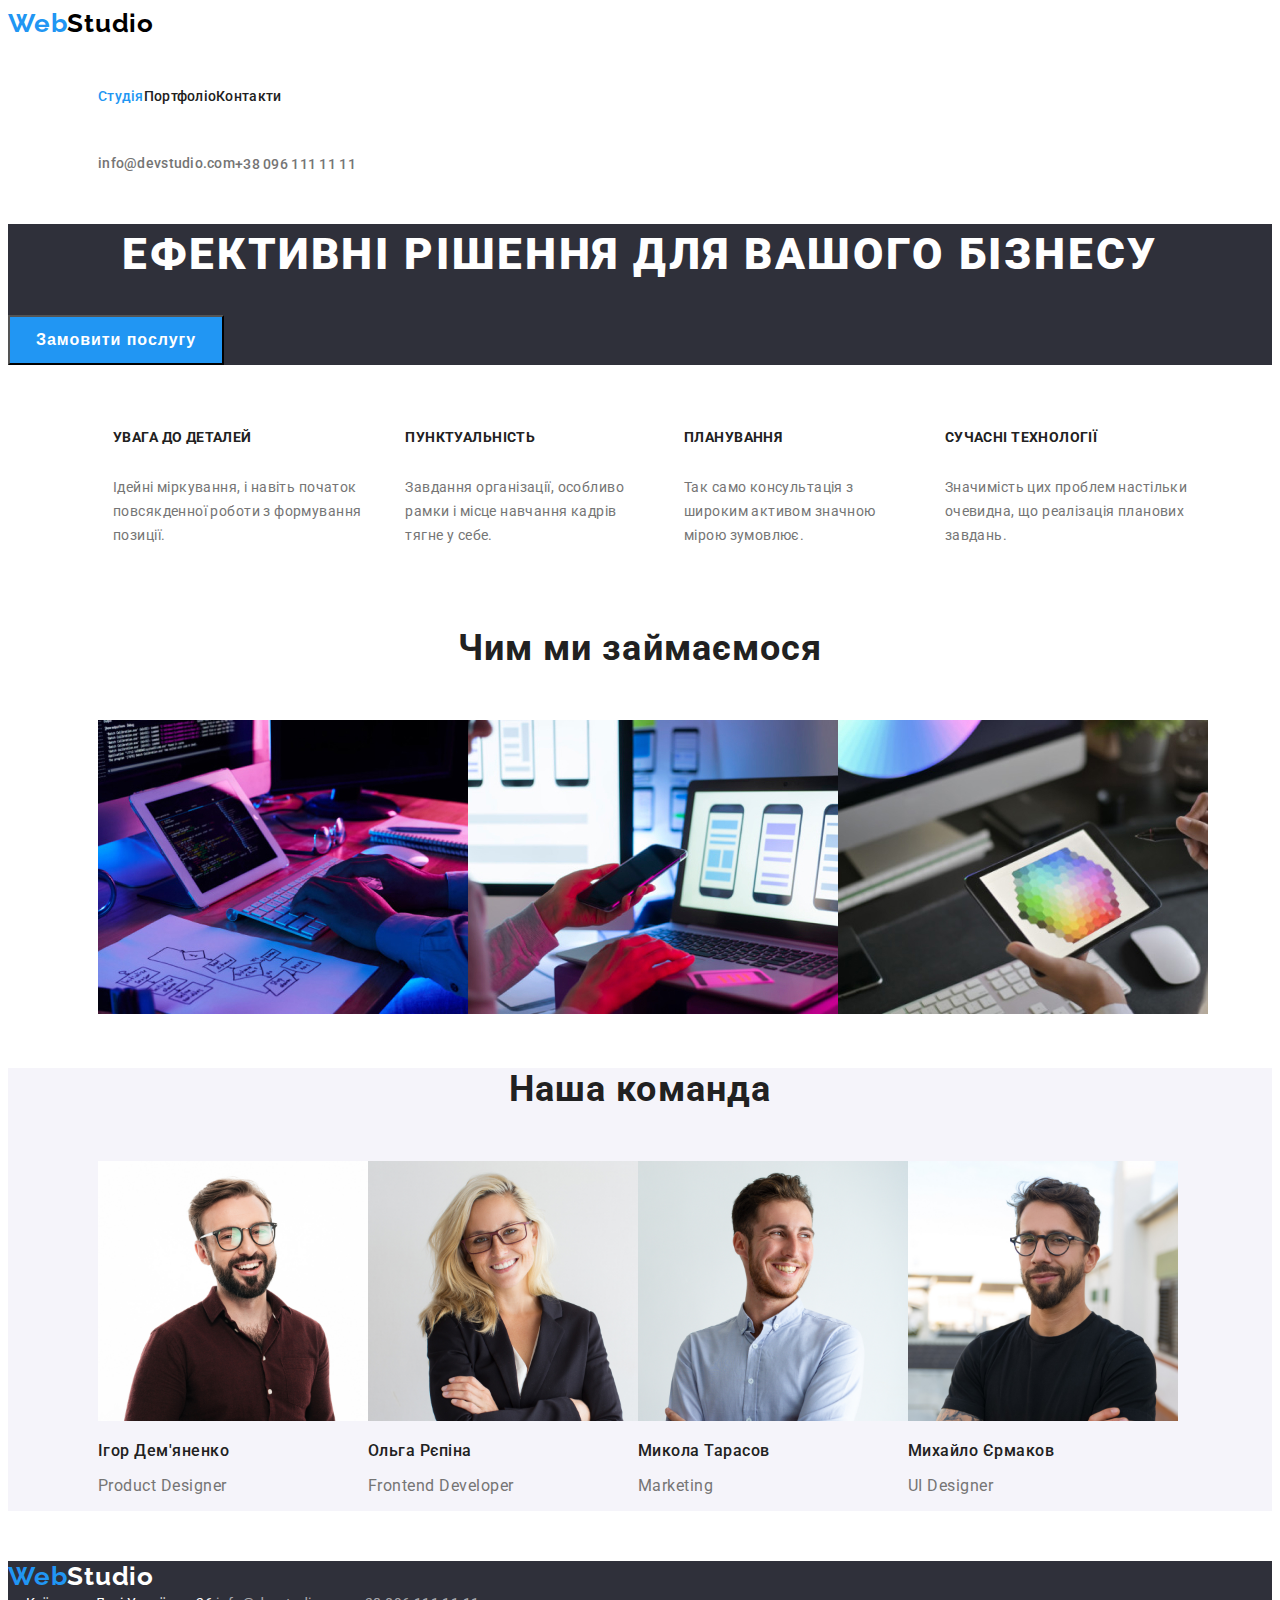
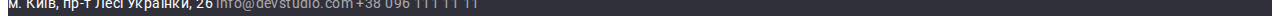
<file: index.html>
<!DOCTYPE html>
<html lang="uk">
<head>
    <meta charset="UTF-8">
    <meta http-equiv="X-UA-Compatible" content="IE=edge">
    <meta name="viewport" content="width=device-width, initial-scale=1.0">
    <title>Document</title>
    <link rel="preconnect" href="https://fonts.googleapis.com">
    <link rel="preconnect" href="https://fonts.gstatic.com" crossorigin>
    <link href="https://fonts.googleapis.com/css2?family=Raleway:wght@700&family=Roboto:wght@400;500;700;900&display=swap"
        rel="stylesheet">

     <link rel="stylesheet" href="./css/styles.css">
</head>
<body>
    <header class="header">
        <nav>
            <!--Шапка-->
            <a  class="link-logo" href=""> Web<span class="port">Studio</span> </a>
            <ul class="list">
              <li class="nav-list"><a  class="link-list current"  href="./studio.html"> Студія  </a> </li>
              <li class="nav-list" > <a class="link-list"   href="./portfolio.html"> Портфоліо  </a> </li>
              <li  class="nav-list"><a class="link-list "   href="" >Контакти</a>   </li>
            </ul>
        </nav>
        <ul class="list">
             <li class="mail"> <a  class="link-list-contacts" href="mailto:info@devstudio.com "> info@devstudio.com </a></li>
             <li class="contact-number">  <a  class="link-list-contacts"  href="tel:380961111111"> +38 096 111 11 11 </a> </li>
           
        </ul>
    </header>

    
<!--Заголовок-->
    <main>   
    <section class="men-title"> 
        <h1 class="title">Ефективні рішення для вашого бізнесу </h1>
        <button   type="button" class="button-service">Замовити послугу</button>
    </section>
    

    <section>
<!--Послуги-->
     <ul class="list">
        <li>
            <h3 class="list-title">УВАГА ДО ДЕТАЛЕЙ</h3> 
             <p class="list-text">Ідейні міркування, і навіть початок повсякденної роботи з формування позиції.</p>
        </li>

        <li>
             <h3 class="list-title">ПУНКТУАЛЬНІСТЬ</h3>
              <p class="list-text"> Завдання організації, особливо рамки і місце навчання кадрів тягне у себе.</p>
        </li>
        <li>
             <h3 class="list-title">ПЛАНУВАННЯ</h3>
              <p class="list-text">Так само консультація з широким активом значною мірою зумовлює.</p>
        </li>
         <li>
             <h3 class="list-title">СУЧАСНІ ТЕХНОЛОГІЇ</h3>
             <p class="list-text">Значимість цих проблем настільки очевидна, що реалізація планових завдань.</p>
        </li>
    </ul>
    </section>


<!--Чим ми займаэмось-->
    <section>
          <h2 class="work">Чим ми займаємося</h2>
          <ul class="list">  
            <li><img src="./images/box1.jpg" alt="створення сайту" width="370"> </li>    
            <li> <img src="./images/box2.jpg" alt="тестування на мобільних пристроях"  width="370">   </li>
            <li><img src="./images/box3.jpg" alt="вибір кольорової гами " width="370"></li>
          </ul>
     </section>

<!--Gomanda-->
     <section class="tem">
          <h2 class="work" >Наша команда</h2>
            <ul class="list">   
                <li > <img src="./images/img1.jpg" alt="дизайнер компанії" width="270">
                      <h3 class="list-comanda">Ігор Дем'яненко</h3>
                      <p class="list-profession">Product Designer</p>
                </li>
                <li >  <img src="./images/img2.jpg" alt="розробник інтерфейсу" width="270">
                       <h3 class="list-comanda" > Ольга Рєпіна </h3> 
                      <p class="list-profession" >Frontend Developer</p>  
                </li>
                <li >  <img src="./images/img6.jpg" alt="маркетолог" width="270">
                        <h3 class="list-comanda"> Микола Тарасов </h3>
                       <p class="list-profession"> Marketing </p>      
                </li>
                <li> <img src="./images/img7.jpg" alt="дизайнер інтерфейсу користувача" width="270">
                      <h3 class="list-comanda" > Михайло Єрмаков </h3> 
                     <p class="list-profession" > UI Designer </p>   
                </li>
          
            </ul>
     </section>
    </main>
    <!--Pidval-->
    <footer>
        <a class="link-logo" href=""> Web<span class="port-footer">Studio</span></a>
         <address class="address-nov">
         м. Київ, пр-т Лесі Українки, 26 
        <a  class="adress-link" href="mailto:info@devstudio.com "> info@devstudio.com </a>  
        <a class="adress-link"  href="tel:380961111111">  +38 096 111 11 11 </a> 
         </address>
   
    </footer>
</body>
</html>
</file>
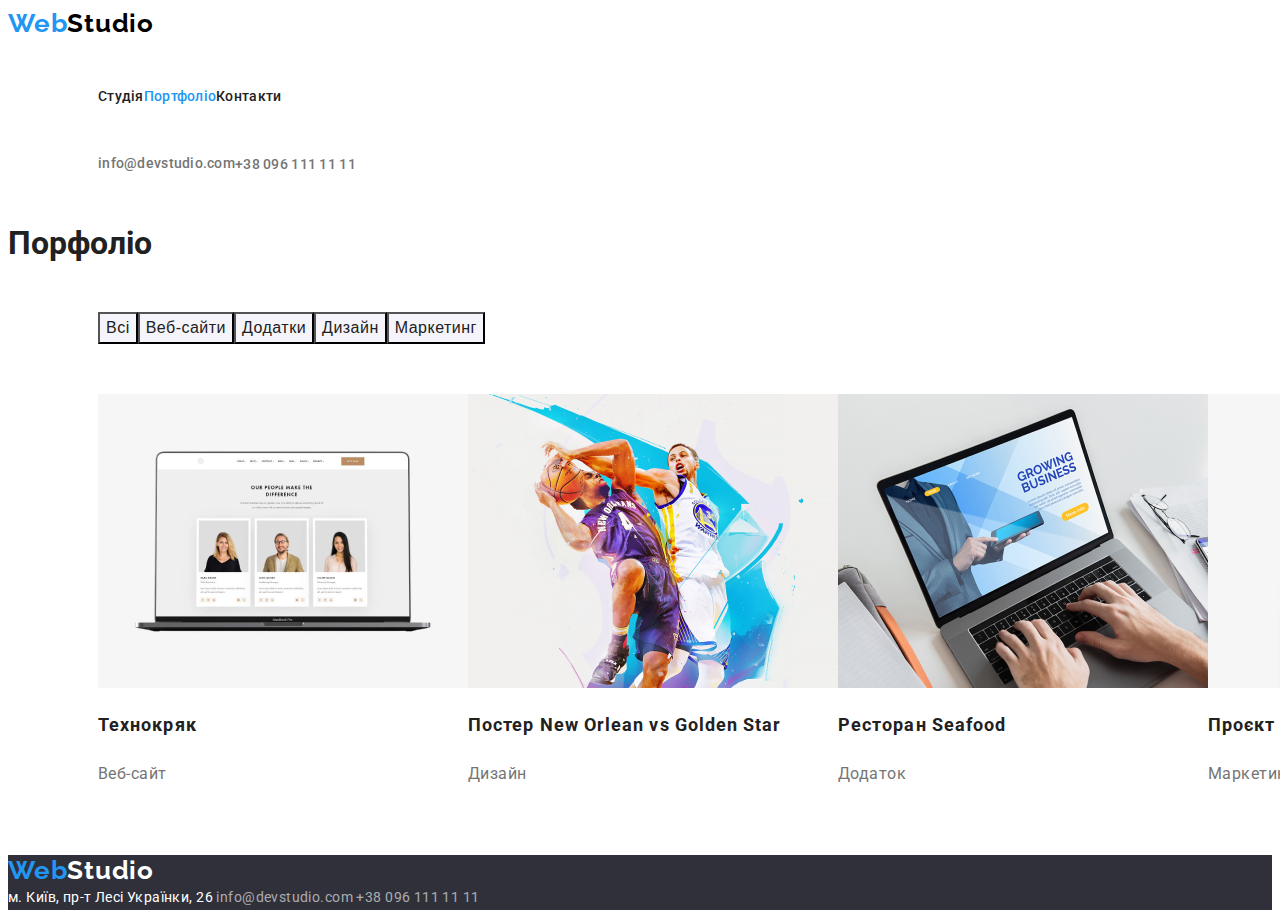
<file: portfolio.html>
<!DOCTYPE html>
<html lang="uk">

<head>
    <meta charset="UTF-8">
    <meta http-equiv="X-UA-Compatible" content="IE=edge">
    <meta name="viewport" content="width=device-width, initial-scale=1.0">
    <title>Document</title>
    <link rel="preconnect" href="https://fonts.googleapis.com">
    <link rel="preconnect" href="https://fonts.gstatic.com" crossorigin>
    <link
        href="https://fonts.googleapis.com/css2?family=Oleo+Script&family=Raleway:wght@700&family=Roboto:wght@400;500;700;900&display=swap"
        rel="stylesheet">

    <link rel="stylesheet" href="./css/styles.css">
</head>

<body>
    <header>
        <nav>
            <!--Шапка-->
            <a class="link-logo" href=""> Web<span class="port">Studio</span> </a>
            <ul class="list">
                <li class="nav-list"><a class="link-list" href="./studio.html"> Студія </a> </li>
                <li class="nav-list"> <a class="link-list current"  href="./portfolio.html"> Портфоліо </a> </li>
                <li class="nav-list"><a class="link-list"href="">Контакти</a> </li>
            </ul>
        </nav>
        <ul class="list">
            <li class="mail"> <a class="link-list-contacts"   href="mailto:info@devstudio.com "> info@devstudio.com </a></li>
            <li class="contact-number"> <a  class="link-list-contacts"  href="tel:380961111111"> +38 096 111 11 11 </a> </li>

        </ul>
    </header>

    <!--Порфоліо-->
    <main>
         <section>
        <h1> Порфоліо</h1>
         <ul class="list" >
            <li><button type="button" class="list-button ">Всі</button></li>
            <li> <button type="button"class="list-button">Веб-сайти</button></li>
            <li> <button type="button" class="list-button" >Додатки</button></li>
            <li> <button type="button" class="list-button">Дизайн</button></li>
            <li> <button type="button"class="list-button">Маркетинг</button></li>
         </ul>
        
         <ul class="list">         
              <li>
              <a class="list-portfolio" href=""> <img src="./image_portfolio/img.jpg" alt="сторінка сайту" width="370">
               <h2  class="list-porf" >Технокряк</h2>
               <p class="list-phase">Веб-сайт</p>
              </a>
           </li>
           <li > <a class="list-portfolio" href="">    <img src="./image_portfolio/img11.jpg" alt="спорт" width="370">
                 <h2 class="list-porf"> Постер New Orlean vs Golden Star</h2>
                 <p class="list-phase">Дизайн</p>
                 </a>
           </li>
           <li > 
                 <a class="list-portfolio" href="">  
                <img src="./image_portfolio/img12.jpg" alt="назва ресторану" width="370">
                <h2 class="list-porf"> Ресторан Seafood </h2>
                <p class="list-phase"> Додаток </p>
                </a>
 

            </li>
            <li > 
                <a class="list-portfolio" href=""> 
                <img src="./image_portfolio/img13.jpg" alt="навушники" width="370">
                <h2 class="list-porf"> Проєкт Prime</h2>
                <p class="list-phase"> Маркетинг </p>
                </a>


            </li>
            <li > 
                <a class="list-portfolio" href="">  
                <img src="./image_portfolio/img14.jpg" alt="коробкиа" width="370">
                <h2 class="list-porf"> Проєкт Boxes</h2>
                <p class="list-phase"> Додаток </p>
                </a>
            </li>
             <li > <a class="list-portfolio" href=""> 
                <img src="./image_portfolio/img15.jpg" alt="монітор" width="370">
                <h2 class="list-porf"> Inspiration has no Borders </h2>
                 <p class="list-phase"> Веб-сайт </p>
                 </a>
            </li>
            <li > 
                <a class="list-portfolio" href=""> 
                <img src="./image_portfolio/img16.jpg" alt="журнал" width="370">
                 <h2 class="list-porf" > Видання Limited Edition </h2>
                <p class="list-phase"> Дизайн</p>
                </a>
            </li>
            <li >
                <a class="list-portfolio" href="">  
                <img src="./image_portfolio/img17.jpg" alt="етикетка" width="370">
                <h2 class="list-porf"> Проєкт LAB </h2>
                 <p class="list-phase"> Маркетинг </p>
                 </a>
            </li>
            <li > 
                <a class="list-portfolio" href=""> 
                <img src="./image_portfolio/img18.jpg" alt="відображення додатку" width="370">
                <h2 class="list-porf"> Growing Business </h2>
                 <p class="list-phase">Додаток  </p>
                 </a>
            </li>
            
         </ul>

         </section>
    </main>
    
     <!--Pidval-->
    <footer>
       <a class="link-logo" href=""> Web<span class="port-footer">Studio</span></a>
       <address class="address-nov">
        м. Київ, пр-т Лесі Українки, 26
        <a  class="adress-link"  href="mailto:info@devstudio.com "> info@devstudio.com </a>
        <a  class="adress-link"   href="tel:380961111111"> +38 096 111 11 11 </a>
        </address>
    </footer>
</body>

</html>
</file>
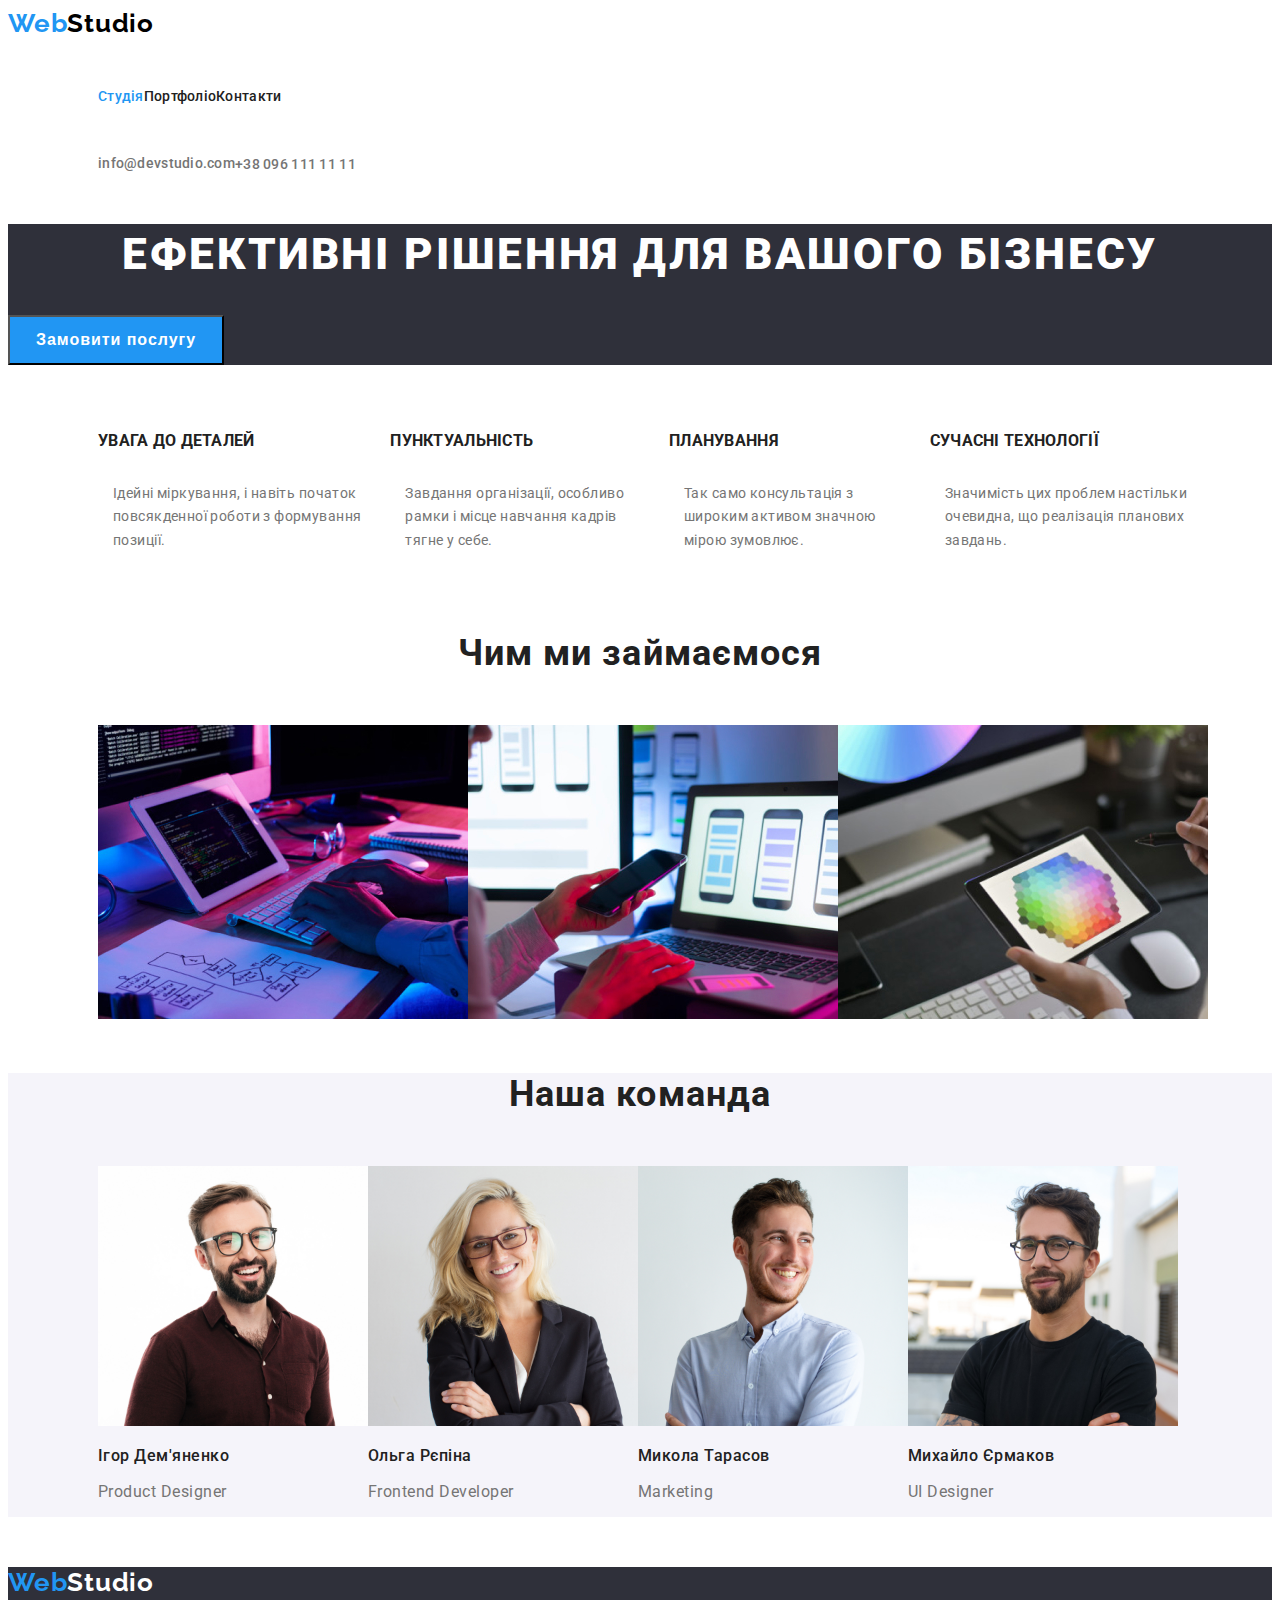
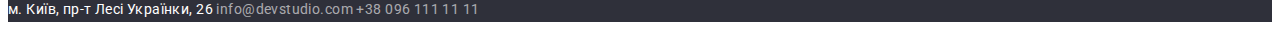
<file: studio.html>
<!DOCTYPE html>
<html lang="uk">
<head>
    <meta charset="UTF-8">
    <meta http-equiv="X-UA-Compatible" content="IE=edge">
    <meta name="viewport" content="width=device-width, initial-scale=1.0">
    <title>Document</title>
    <link rel="preconnect" href="https://fonts.googleapis.com">
    <link rel="preconnect" href="https://fonts.gstatic.com" crossorigin>
    <link href="https://fonts.googleapis.com/css2?family=Oleo+Script&family=Raleway:wght@700&family=Roboto:wght@400;500;700;900&display=swap"
        rel="stylesheet">

     <link rel="stylesheet" href="./css/styles.css">
</head>
<body>
    <header class="header">
        <nav class="nav-main">
            <!--Шапка-->
            <a  class="link-logo" href=""> Web<span class="port">Studio</span> </a>
            <ul class="list">
              <li class="nav-list"><a  class="link-list current"  href="./index.html"> Студія  </a> </li>
              <li class="nav-list" > <a class="link-list"   href="./portfolio.html"> Портфоліо  </a> </li>
              <li  class="nav-list"><a class="link-list"   href="" >Контакти</a>   </li>
            </ul>
        </nav>
        <ul class="list">
             <li class="mail"> <a  class="link-list-contacts" href="mailto:info@devstudio.com "> info@devstudio.com </a></li>
             <li class="contact-number">  <a  class="link-list-contacts"  href="tel:380961111111"> +38 096 111 11 11 </a> </li>
           
        </ul>
    </header>
  <main><!--Заголовок-->

    <section class="men-title"> 
        <h1 class="title">Ефективні рішення для вашого бізнесу </h1>
        <button  class="button-service"    type="button">Замовити послугу</button>
    </section>
    

    <section>

<!--Послуги-->
     <ul class="list">
        <li>
            <h3 list-title>УВАГА ДО ДЕТАЛЕЙ</h3> 
             <p class="list-text">Ідейні міркування, і навіть початок повсякденної роботи з формування позиції.</p>
        </li>

        <li>
             <h3 list-title >ПУНКТУАЛЬНІСТЬ</h3>
              <p class="list-text"> Завдання організації, особливо рамки і місце навчання кадрів тягне у себе.</p>
        </li>
        <li>
             <h3 list-title>ПЛАНУВАННЯ</h3>
              <p class="list-text">Так само консультація з широким активом значною мірою зумовлює.</p>
        </li>
         <li>
             <h3 list-title>СУЧАСНІ ТЕХНОЛОГІЇ</h3>
             <p class="list-text">Значимість цих проблем настільки очевидна, що реалізація планових завдань.</p>
        </li>
    </ul>
    </section>


<!--Чим ми займаэмось-->
    <section>
          <h2 class="work">Чим ми займаємося</h2>
          <ul class="list">  
            <li  list-img><img src="./images/box1.jpg" alt="створення сайту" width="370"> </li>    
            <li  list-img> <img src="./images/box2.jpg" alt="тестування на мобільних пристроях"  width="370">   </li>
            <li list-img ><img src="./images/box3.jpg" alt="вибір кольорової гами " width="370"></li>
          </ul>
     </section>

<!--Gomanda-->
     <section class="tem">
          <h2 class="work" >Наша команда</h2>
            <ul class="list">   
                <li > <img src="./images/img1.jpg" alt="дизайнер компанії" width="270">
                      <h3 class="list-comanda">Ігор Дем'яненко</h3>
                      <p class="list-profession">Product Designer</p>
                </li>
                <li >  <img src="./images/img2.jpg" alt="розробник інтерфейсу" width="270">
                       <h3 class="list-comanda" > Ольга Рєпіна </h3> 
                      <p class="list-profession" >Frontend Developer</p>  
                </li>
                <li >  <img src="./images/img6.jpg" alt="маркетолог" width="270">
                        <h3 class="list-comanda"> Микола Тарасов </h3>
                       <p class="list-profession"> Marketing </p>      
                </li>
                <li> <img src="./images/img7.jpg" alt="дизайнер інтерфейсу користувача" width="270">
                      <h3 class="list-comanda" > Михайло Єрмаков </h3> 
                     <p class="list-profession" > UI Designer </p>   
                </li>
          
            </ul>
     </section> 
    </main>
    

     
    <!--Pidval-->
    <footer>
        <a class="link-logo" href=""> Web<span class="port-footer">Studio</span> </a>
         <address class="address-nov">
         м. Київ, пр-т Лесі Українки, 26 
        <a class="adress-link"  href="mailto:info@devstudio.com "> info@devstudio.com </a>  
        <a  class="adress-link" href="tel:380961111111">  +38 096 111 11 11 </a> 
         </address>
     </footer>
</body>
</html>
</file>
<file: css/styles.css>
:root {
    --prinory-text-color:#212121;
    --accent-color:#757575;
    --logo-color:#000000;
    --tetriory-color:#ffffff;
    --prinory-backround-color:#F5F4FA;
    --accent-backround-color:#ffffff;
    --title-backround-color:#2f303a;
    --button-backround-color:#2196f3;
    --accent-lin-color:#2196F3;
  
}

body{
    font-family:'Roboto',sans-serif;
    color: var(--prinory-text-color);
     font-style: normal;
}
.link-logo{

    font-family: 'Raleway';
    font-weight: 700;
    font-size: 26px;
    line-height: 1.2;
    letter-spacing: 0.03em;
    text-decoration: none;
    color: var(--accent-lin-color);
}
.port{
        color: var(--logo-color);
}



.heder{
    position: absolute;
    background-color: var(--accent-backround-color);
     
}


.men-title{
    background-color: var(--title-backround-color);
}



.link{
    text-decoration: none;
}

.link{
        font-family: 'Raleway',sans-serif;
        font-weight: 700;
        font-size: 26px;
        line-height: 1.2;
        letter-spacing: 0.03em;
          
   }



.link-list{
    text-decoration: none;
     color:var(--prinory-text-color);
}
   
.link-list:hover,
.link-list:focus{
    color: var(--accent-lin-color)

}
.link-list.current{
    color: var(--accent-lin-color);
}

.link-list-contacts{
    text-decoration: none;
    font-weight: 500;
    font-size: 14px;
    line-height: 16px;
    letter-spacing: 0.02em;
    color: #757575;
}

.link-list-contacts:hover,
.link-list-contacts:focus {
   color: var(--accent-lin-color);
}



.list{
display: flex;
justify-content: flex-start;
margin: 50px;



    list-style: none;
    font-weight: 500;
    font-size: 14px;
    line-height: 1.14;
    letter-spacing: 0.02em;
    color: var(--prinory-text-color);









}

.nav-list{
        font-weight: 500;
        font-size: 14px;
        line-height: 1.1;
        letter-spacing: 0.02em;
        color: var(--prinory-text-color);
}



.mail{
    font-weight: 500;
    font-size: 14px;
    line-height: 1.14;
    letter-spacing: 0.02em;
    color: var(--accent-color);
}

.mail:hover,
.mail:focus{
    color: var(--accent-lin-color);
}


.contact-number{
    font-weight: 500;
    font-size: 14px;
    line-height: 1.4;
    letter-spacing: 0.02em;
    color: var(--accent-color);
}

.title{
     font-weight: 900;
     font-size: 44px;
     line-height: 1.4;
     text-align: center;
     letter-spacing: 0.06em;
     text-transform: uppercase;
     color: var(--tetriory-color);
}



.button-service{
    width: 216px;
    height: 50px;
    left: 692px;
    top: 430px;




    font-weight: 700;
    font-size: 16px;
    line-height: 1.9;
    letter-spacing: 0.06em;
    color: var(--tetriory-color);
    background-color: var(--button-backround-color);
    
}
.list-button{
    font-weight: 500;
    font-size: 16px;
    line-height: 1.6;
    letter-spacing: 0.03em;
    color: var(--prinory-text-color);
    background-color: var(--prinory-backround-color);
}

.list-button:hover,
.list-button:focus {
    color: var(--tetriory-color);
    background-color: var(--button-backround-color);
}

.list-title{
    margin: 15px;;

    font-weight: 700;
    font-size: 14px;
    line-height: 1.14;
    letter-spacing: 0.03em;
    text-transform: uppercase;
    color: var(--prinory-text-color);
}
.list-text {
    padding: 15px 15px;
    font-weight: 400;
    font-size: 14px;
    line-height: 1.7;
    letter-spacing: 0.03em;
    color: var(--accent-color);
}

.list-img{
    width: 370px;
    left: 215px;
    top: 1058px;


    

}





.list-portfolio{
    text-decoration:none ;
    list-style: none;

}
 
.list-porf {
    font-weight: 700;
    font-size: 18px;
    line-height: 2;
    letter-spacing: 0.06em;
    color: var(--prinory-text-color);
}
.list-phase {
    font-weight: 400;
    font-size: 16px;
    line-height: 1.9;
    letter-spacing: 0.03em;
    color: var(--accent-color);
}

.work{


     font-weight: 700;
     font-size: 36px;
     line-height: 1.2;
     text-align: center;
     letter-spacing: 0.03em;
     color: var(--prinory-text-color);
    
}
    

.list-comanda{

  font-weight: 500; 
  font-size: 16px;
  line-height: 1.2;
  letter-spacing: 0.03em;
   color: var(--prinory-text-color);
}

.tem{
    background-color: var(--prinory-backround-color);
}


.list-profession{
    font-weight: 400;
    font-size: 16px;
    line-height: 1.2;
    letter-spacing: 0.03em;
    color: var(--accent-color);
}




.address-nov{
        font-style: normal;
         font-weight: 400;
        font-size: 14px;
        line-height: 1.7;
        letter-spacing: 0.03em;
        color: var(--tetriory-color);
}
footer{ 
    
    background-color: var(--title-backround-color);
    color: var(--tetriory-color);
}


.port-footer{
    color: var(--tetriory-color);
}

.adress-link{
        text-decoration: none;
        font-style: normal;
        font-weight: 400;
        font-size: 14px;
        line-height: 1.7;
        letter-spacing: 0.03em;
        color: rgba(255, 255, 255, 0.6);
}
</file>
